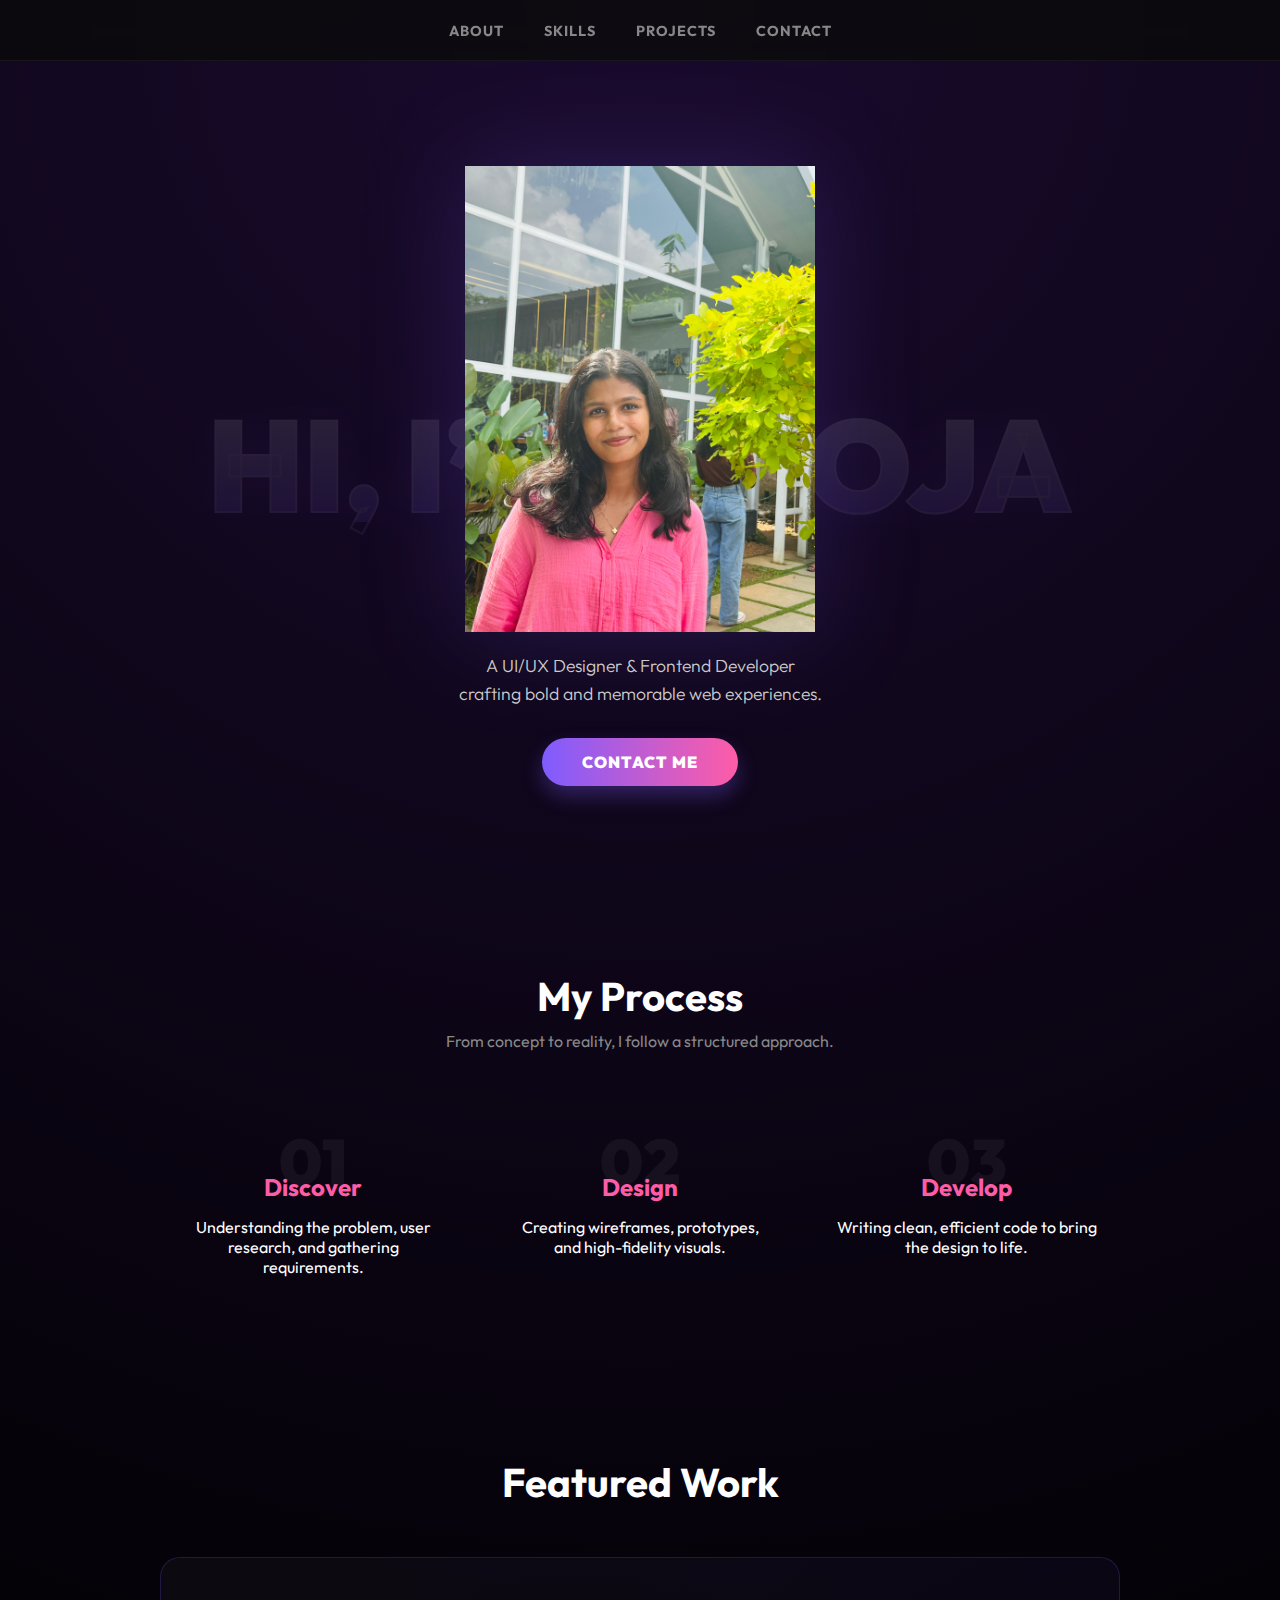
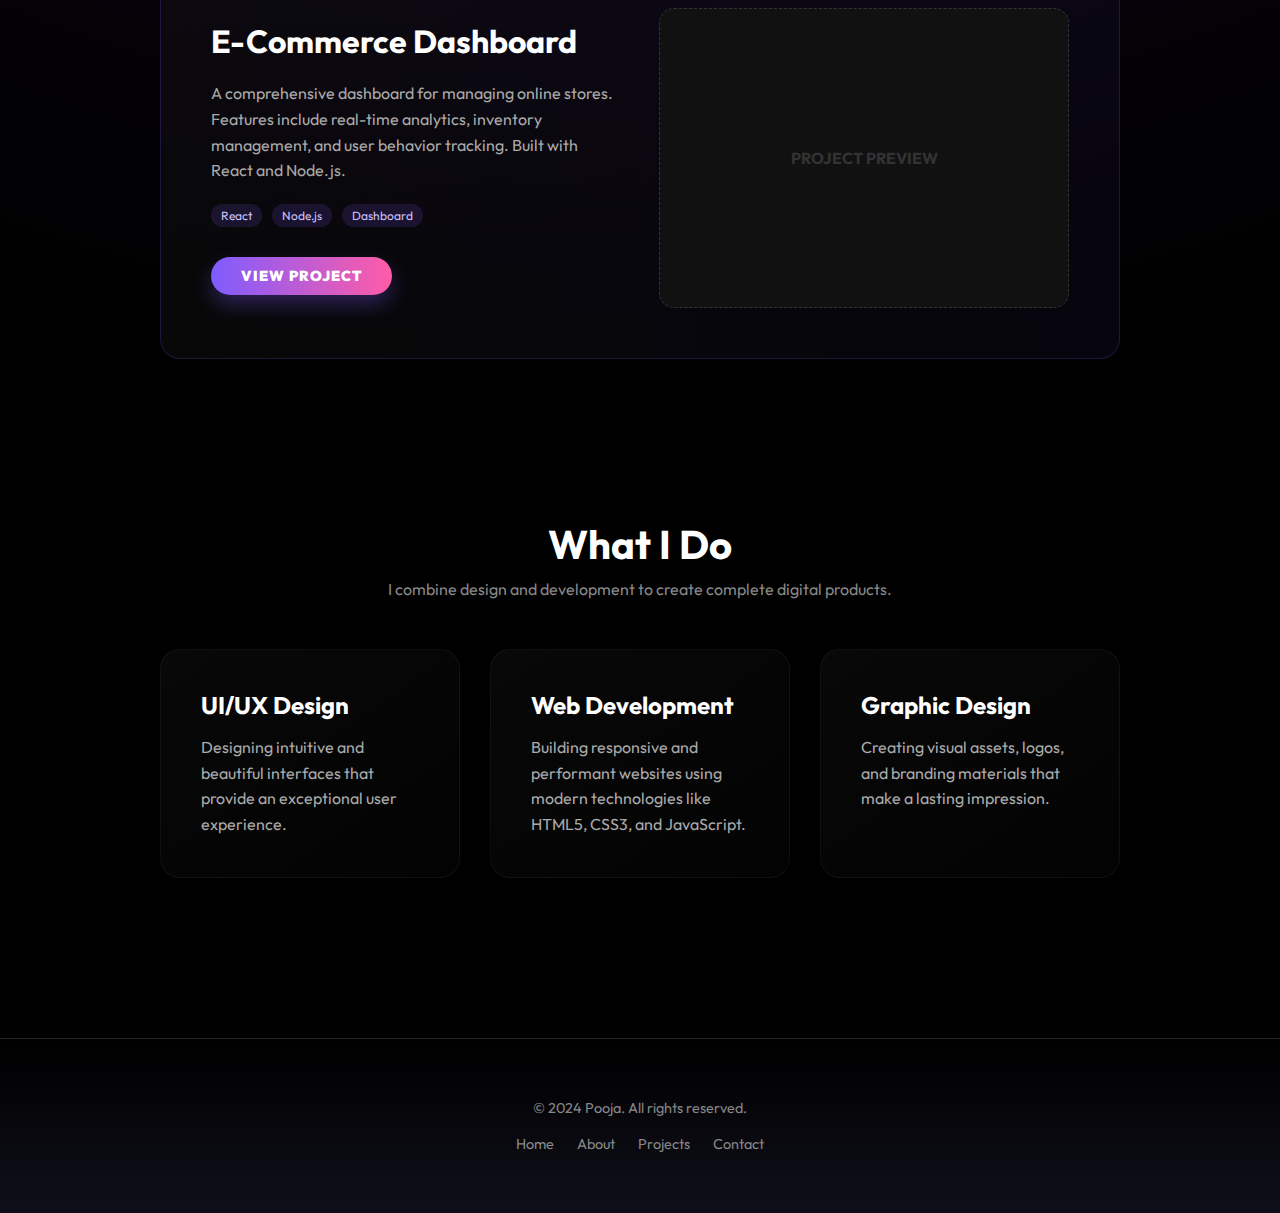
<file: index.html>
<!DOCTYPE html>
<html lang="en">

<head>
    <meta charset="UTF-8">
    <meta name="viewport" content="width=device-width, initial-scale=1.0">
    <title>Pooja | Portfolio</title>
    <link rel="stylesheet" href="style.css">
</head>

<body>

    <!-- NAVBAR -->
    <nav class="navbar">
        <ul>
            <li><a href="about.html">ABOUT</a></li>
            <li><a href="skills.html">SKILLS</a></li>
            <li><a href="projects.html">PROJECTS</a></li>
            <li><a href="contact.html">CONTACT</a></li>
        </ul>
    </nav>

    <!-- HERO -->
    <section class="hero">

        <!-- BIG BACK TEXT -->
        <h1 class="back-text">HI, I’M POOJA</h1>

        <!-- CHARACTER -->
        <img src="IMG-20250608-WA0037.jpg" class="avatar" alt="Pooja Avatar">

        <!-- FRONT CONTENT -->
        <div class="front">
            <p class="role">
                A UI/UX Designer & Frontend Developer <br>
                crafting bold and memorable web experiences.
            </p>

            <a href="contact.html" class="contact-btn">CONTACT ME</a>


        </div>

    </section>

    <!-- PROCESS SECTION -->
    <section class="section">
        <div class="section-header">
            <h2>My Process</h2>
            <p>From concept to reality, I follow a structured approach.</p>
        </div>

        <div class="process-grid">
            <div class="process-step">
                <div class="process-number">01</div>
                <h3>Discover</h3>
                <p>Understanding the problem, user research, and gathering requirements.</p>
            </div>
            <div class="process-step">
                <div class="process-number">02</div>
                <h3>Design</h3>
                <p>Creating wireframes, prototypes, and high-fidelity visuals.</p>
            </div>
            <div class="process-step">
                <div class="process-number">03</div>
                <h3>Develop</h3>
                <p>Writing clean, efficient code to bring the design to life.</p>
            </div>
        </div>
    </section>

    <!-- FEATURED PROJECT -->
    <section class="section">
        <div class="section-header">
            <h2>Featured Work</h2>
        </div>

        <div class="featured-project">
            <div class="featured-content">
                <h3>E-Commerce Dashboard</h3>
                <p style="color: #aaa; margin-bottom: 20px; line-height: 1.6;">
                    A comprehensive dashboard for managing online stores. Features include real-time analytics,
                    inventory management, and user behavior tracking.
                    Built with React and Node.js.
                </p>
                <div class="project-tags" style="margin-bottom: 30px;">
                    <span class="tag">React</span>
                    <span class="tag">Node.js</span>
                    <span class="tag">Dashboard</span>
                </div>
                <a href="projects.html" class="contact-btn" style="padding: 10px 30px; font-size: 0.9em;">View
                    Project</a>
            </div>
            <div class="featured-img">
                PROJECT PREVIEW
            </div>
        </div>
    </section>

    <!-- SERVICES / WHAT I DO -->
    <section class="section">
        <div class="section-header">
            <h2>What I Do</h2>
            <p>I combine design and development to create complete digital products.</p>
        </div>

        <div class="services-grid">
            <div class="service-card">
                <h3>UI/UX Design</h3>
                <p>Designing intuitive and beautiful interfaces that provide an exceptional user experience.</p>
            </div>
            <div class="service-card">
                <h3>Web Development</h3>
                <p>Building responsive and performant websites using modern technologies like HTML5, CSS3, and
                    JavaScript.</p>
            </div>
            <div class="service-card">
                <h3>Graphic Design</h3>
                <p>Creating visual assets, logos, and branding materials that make a lasting impression.</p>
            </div>
        </div>
    </section>

    <!-- FOOTER -->
    <footer>
        <p>&copy; 2024 Pooja. All rights reserved.</p>
        <br>
        <a href="index.html">Home</a>
        <a href="about.html">About</a>
        <a href="projects.html">Projects</a>
        <a href="contact.html">Contact</a>
    </footer>

</body>


</html>
</file>
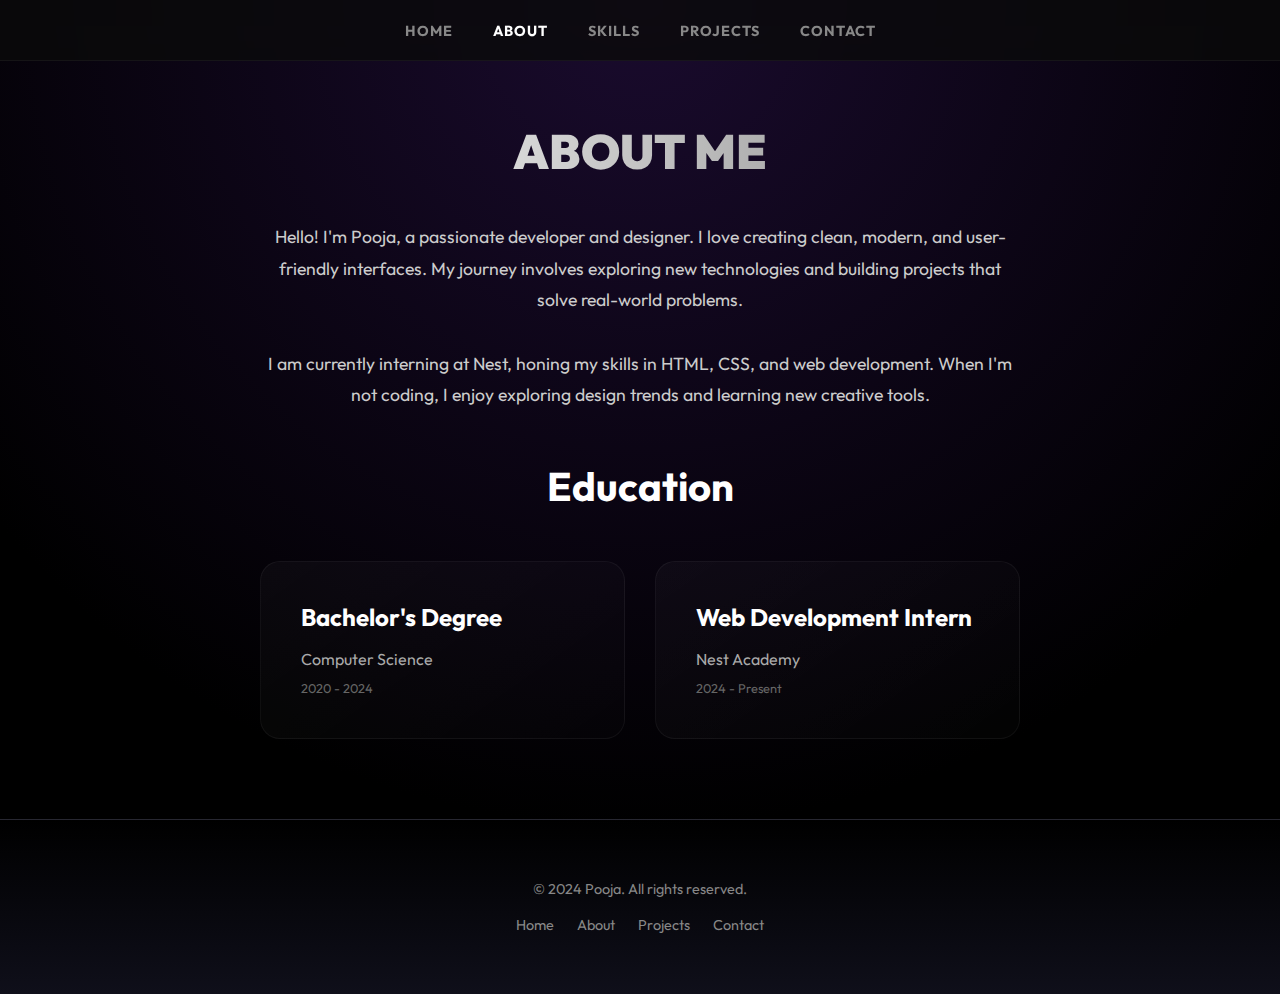
<file: about.html>
<!DOCTYPE html>
<html lang="en">

<head>
    <meta charset="UTF-8">
    <meta name="viewport" content="width=device-width, initial-scale=1.0">
    <title>About | Pooja Portfolio</title>
    <link rel="stylesheet" href="style.css">
</head>

<body>

    <!-- NAVBAR -->
    <nav class="navbar">
        <ul>
            <li><a href="index.html">HOME</a></li>
            <li><a href="about.html" style="color: white;">ABOUT</a></li>
            <li><a href="skills.html">SKILLS</a></li>
            <li><a href="projects.html">PROJECTS</a></li>
            <li><a href="contact.html">CONTACT</a></li>
        </ul>
    </nav>

    <div class="page-container">
        <h1 class="page-title">About Me</h1>


        <div style="font-size: 1.1em; line-height: 1.8; color: #ccc; margin-bottom: 50px;">
            <p>
                Hello! I'm Pooja, a passionate developer and designer. I love creating clean, modern, and user-friendly
                interfaces.
                My journey involves exploring new technologies and building projects that solve real-world problems.
            </p>
            <br>
            <p>
                I am currently interning at Nest, honing my skills in HTML, CSS, and web development.
                When I'm not coding, I enjoy exploring design trends and learning new creative tools.
            </p>
        </div>

        <div class="section-header">
            <h2>Education</h2>
        </div>

        <div class="services-grid"> <!-- Reusing grid for Education blocks -->
            <div class="service-card">
                <h3>Bachelor's Degree</h3>
                <p>Computer Science</p>
                <p style="color: #666; font-size: 0.8em; margin-top: 5px;">2020 - 2024</p>
            </div>
            <div class="service-card">
                <h3>Web Development Intern</h3>
                <p>Nest Academy</p>
                <p style="color: #666; font-size: 0.8em; margin-top: 5px;">2024 - Present</p>
            </div>
        </div>
    </div>

    <!-- FOOTER -->
    <footer>
        <p>&copy; 2024 Pooja. All rights reserved.</p>
        <br>
        <a href="index.html">Home</a>
        <a href="about.html">About</a>
        <a href="projects.html">Projects</a>
        <a href="contact.html">Contact</a>
    </footer>

</body>

</html>
</file>
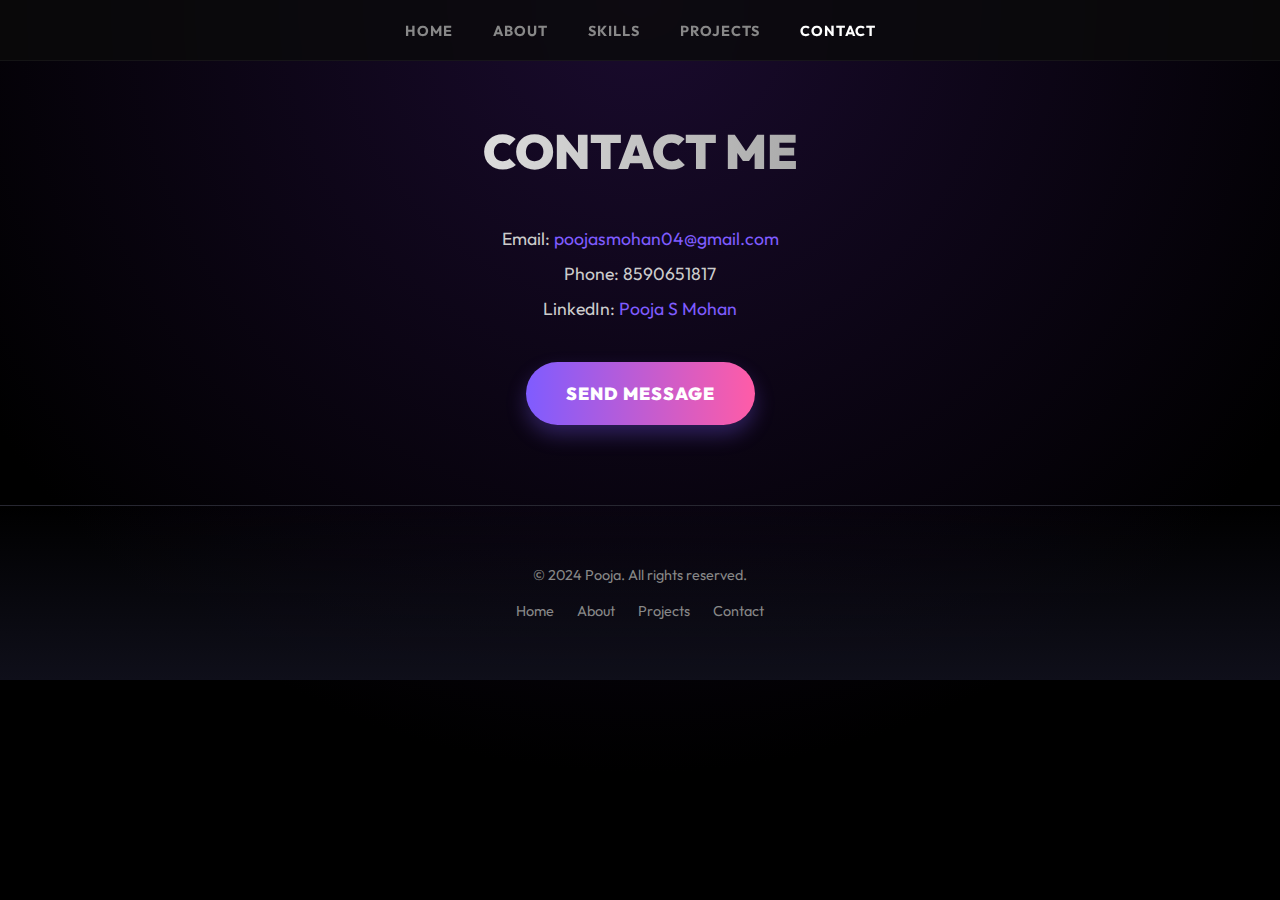
<file: contact.html>
<!DOCTYPE html>
<html lang="en">

<head>
    <meta charset="UTF-8">
    <meta name="viewport" content="width=device-width, initial-scale=1.0">
    <title>Contact | Pooja Portfolio</title>
    <link rel="stylesheet" href="style.css">
</head>

<body>

    <!-- NAVBAR -->
    <nav class="navbar">
        <ul>
            <li><a href="index.html">HOME</a></li>
            <li><a href="about.html">ABOUT</a></li>
            <li><a href="skills.html">SKILLS</a></li>
            <li><a href="projects.html">PROJECTS</a></li>
            <li><a href="contact.html" style="color: white;">CONTACT</a></li>
        </ul>
    </nav>

    <div class="page-container">
        <h1 class="page-title">Contact Me</h1>

        <div style="font-size: 1.1em; line-height: 2; color: #ccc;">
            <p>Email: <a href="mailto:poojasmohan04@gmail.com"
                    style="color: #7f5cff; text-decoration: none;">poojasmohan04@gmail.com</a></p>
            <p>Phone: 8590651817</p>
            <p>
                LinkedIn:
                <a href="https://www.linkedin.com/in/poojasmohan" target="_blank"
                    style="color: #7f5cff; text-decoration: none;">
                    Pooja S Mohan
                </a>
            </p>

            <br>
            <a href="mailto:poojasmohan04@gmail.com" class="contact-btn">Send Message</a>
        </div>
    </div>

    <!-- FOOTER -->
    <footer>
        <p>&copy; 2024 Pooja. All rights reserved.</p>
        <br>
        <a href="index.html">Home</a>
        <a href="about.html">About</a>
        <a href="projects.html">Projects</a>
        <a href="contact.html">Contact</a>
    </footer>

</body>

</html>
</file>
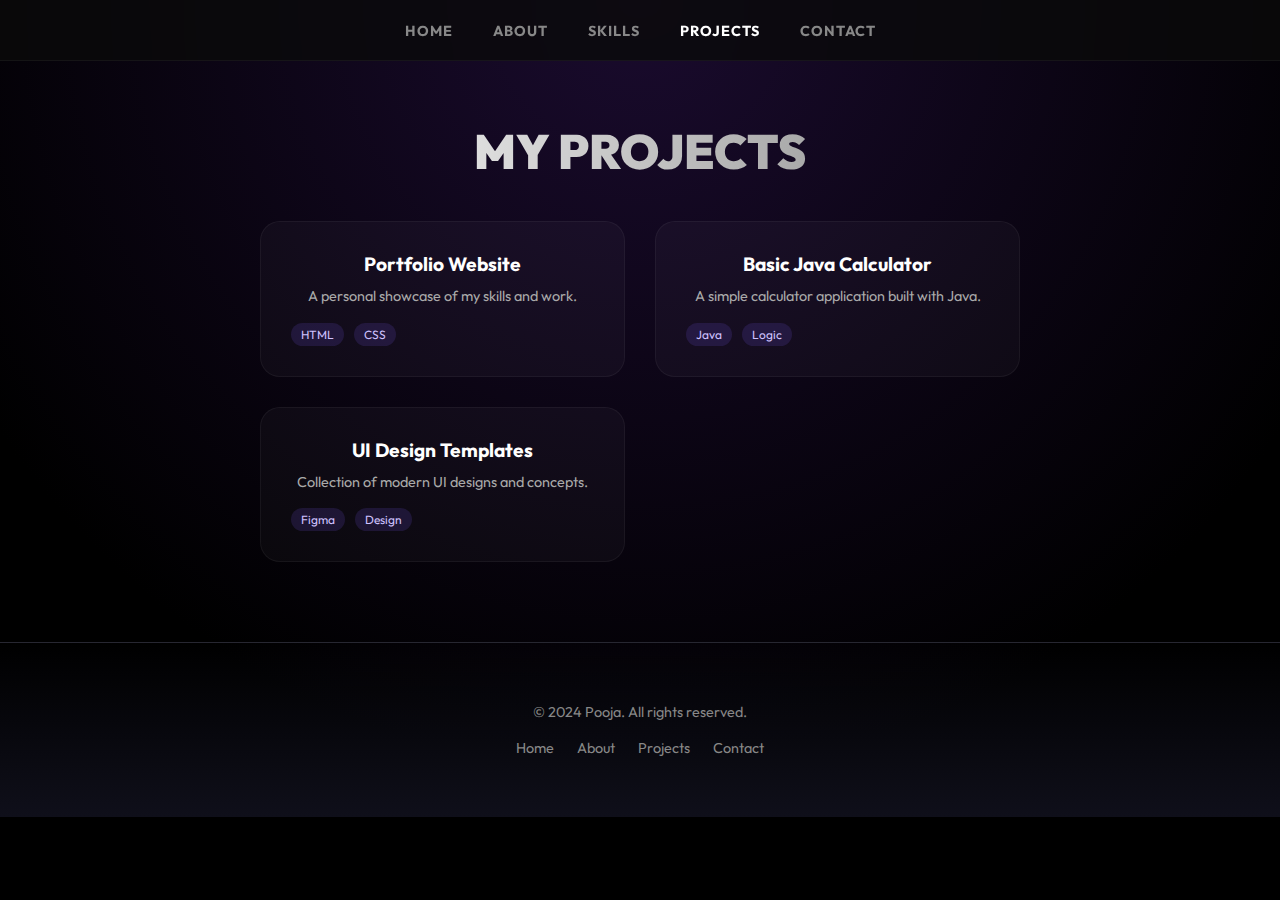
<file: projects.html>
<!DOCTYPE html>
<html lang="en">

<head>
    <meta charset="UTF-8">
    <meta name="viewport" content="width=device-width, initial-scale=1.0">
    <title>Projects | Pooja Portfolio</title>
    <link rel="stylesheet" href="style.css">
</head>

<body>

    <!-- NAVBAR -->
    <nav class="navbar">
        <ul>
            <li><a href="index.html">HOME</a></li>
            <li><a href="about.html">ABOUT</a></li>
            <li><a href="skills.html">SKILLS</a></li>
            <li><a href="projects.html" style="color: white;">PROJECTS</a></li>
            <li><a href="contact.html">CONTACT</a></li>
        </ul>
    </nav>

    <div class="page-container">
        <h1 class="page-title">My Projects</h1>

        <div class="project-grid">
            <div class="project-card">
                <h3>Portfolio Website</h3>
                <p>A personal showcase of my skills and work.</p>
                <div class="project-tags">
                    <span class="tag">HTML</span>
                    <span class="tag">CSS</span>
                </div>
            </div>
            <div class="project-card">
                <h3>Basic Java Calculator</h3>
                <p>A simple calculator application built with Java.</p>
                <div class="project-tags">
                    <span class="tag">Java</span>
                    <span class="tag">Logic</span>
                </div>
            </div>
            <div class="project-card">
                <h3>UI Design Templates</h3>
                <p>Collection of modern UI designs and concepts.</p>
                <div class="project-tags">
                    <span class="tag">Figma</span>
                    <span class="tag">Design</span>
                </div>
            </div>
        </div>
    </div>

    <!-- FOOTER -->
    <footer>
        <p>&copy; 2024 Pooja. All rights reserved.</p>
        <br>
        <a href="index.html">Home</a>
        <a href="about.html">About</a>
        <a href="projects.html">Projects</a>
        <a href="contact.html">Contact</a>
    </footer>

</body>

</html>
</file>
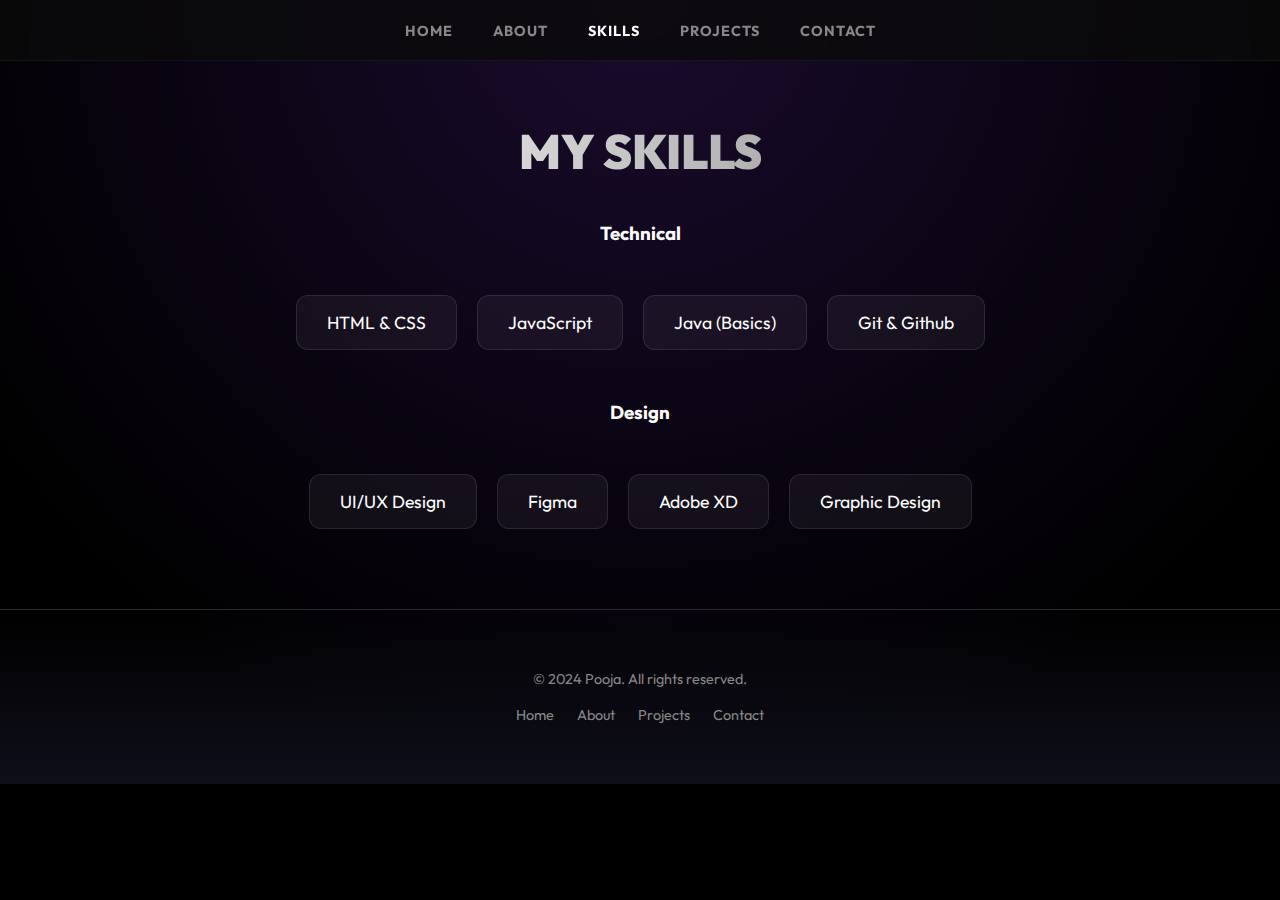
<file: skills.html>
<!DOCTYPE html>
<html lang="en">

<head>
    <meta charset="UTF-8">
    <meta name="viewport" content="width=device-width, initial-scale=1.0">
    <title>Skills | Pooja Portfolio</title>
    <link rel="stylesheet" href="style.css">
</head>

<body>

    <!-- NAVBAR -->
    <nav class="navbar">
        <ul>
            <li><a href="index.html">HOME</a></li>
            <li><a href="about.html">ABOUT</a></li>
            <li><a href="skills.html" style="color: white;">SKILLS</a></li>
            <li><a href="projects.html">PROJECTS</a></li>
            <li><a href="contact.html">CONTACT</a></li>
        </ul>
    </nav>


    <div class="page-container">
        <h1 class="page-title">My Skills</h1>

        <div class="section-header">
            <h3 style="margin-bottom: 20px;">Technical</h3>
        </div>
        <ul class="styled-list" style="margin-bottom: 50px;">
            <li>HTML & CSS</li>
            <li>JavaScript</li>
            <li>Java (Basics)</li>
            <li>Git & Github</li>
        </ul>

        <div class="section-header">
            <h3 style="margin-bottom: 20px;">Design</h3>
        </div>
        <ul class="styled-list">
            <li>UI/UX Design</li>
            <li>Figma</li>
            <li>Adobe XD</li>
            <li>Graphic Design</li>
        </ul>
    </div>

    <!-- FOOTER -->
    <footer>
        <p>&copy; 2024 Pooja. All rights reserved.</p>
        <br>
        <a href="index.html">Home</a>
        <a href="about.html">About</a>
        <a href="projects.html">Projects</a>
        <a href="contact.html">Contact</a>
    </footer>

</body>

</html>
</file>
<file: style.css>
@import url('https://fonts.googleapis.com/css2?family=Outfit:wght@300;700;900&display=swap');

* {
    margin: 0;
    padding: 0;
    box-sizing: border-box;
}

body {
    font-family: 'Outfit', sans-serif;
    /* Deep colorful background */
    background: radial-gradient(circle at top center, #1a0b2e, #000000 70%);
    color: white;
    overflow-x: hidden;
    min-height: 100vh;
}

/* NAVBAR */
.navbar {
    position: sticky;
    top: 0;
    background: rgba(10, 10, 10, 0.8);
    backdrop-filter: blur(15px);
    padding: 20px 0;
    z-index: 1000;
    border-bottom: 1px solid rgba(255, 255, 255, 0.05);
}

.navbar ul {
    list-style: none;
    display: flex;
    justify-content: center;
    gap: 40px;
    padding: 0 20px;
}

.navbar a {
    text-decoration: none;
    color: #888;
    font-weight: 700;
    font-size: 0.9em;
    letter-spacing: 1px;
    transition: color 0.3s;
    text-transform: uppercase;
}

.navbar a:hover {
    color: #fff;
}

/* HERO SECTION */
.hero {
    position: relative;
    height: calc(100vh - 70px);
    display: flex;
    flex-direction: column;
    align-items: center;
    justify-content: center;
    text-align: center;
    overflow: hidden;
}

/* BIG BACK TEXT */
.back-text {
    position: absolute;
    top: 50%;
    left: 50%;
    transform: translate(-50%, -60%);
    font-size: 10vw;
    white-space: nowrap;
    font-weight: 900;
    /* FILLED POP TEXT */
    color: transparent;
    -webkit-text-stroke: 2px rgba(255, 255, 255, 0.5);
    background: linear-gradient(180deg, #fff, #7f5cff);
    -webkit-background-clip: text;
    background-clip: text;
    /* standard property */
    opacity: 0.1;
    /* Subtle fill behind */

    text-transform: uppercase;
    z-index: 1;
    pointer-events: none;
    line-height: 0.9;
    filter: drop-shadow(0 0 20px rgba(127, 92, 255, 0.5));
}

.back-text span {
    display: block;
    font-size: 0.4em;
    /* Smaller text for sub-line if needed */
    color: rgba(255, 255, 255, 0.05);
    -webkit-text-stroke: 0;
}

/* AVATAR */
.avatar {
    position: relative;
    z-index: 2;
    width: 350px;
    max-width: 80%;
    filter: drop-shadow(0 0 50px rgba(127, 92, 255, 0.2));
    animation: float 6s ease-in-out infinite;
}

@keyframes float {
    0% {
        transform: translateY(0px);
    }

    50% {
        transform: translateY(-15px);
    }

    100% {
        transform: translateY(0px);
    }
}

/* FRONT CONTENT */
.front {
    position: relative;
    z-index: 3;
    margin-top: 20px;
    max-width: 500px;
    padding: 0 20px;
}

.role {
    font-size: 1.1em;
    color: #ccc;
    margin-bottom: 30px;
    line-height: 1.6;
    font-weight: 300;
}

/* BUTTON */
.contact-btn {
    display: inline-block;
    padding: 14px 40px;
    border-radius: 50px;
    border: none;
    font-weight: 900;
    color: white;
    background: linear-gradient(90deg, #7f5cff, #ff5ca7);
    cursor: pointer;
    text-decoration: none;
    /* For link usage */
    box-shadow: 0 10px 20px rgba(127, 92, 255, 0.3);
    transition: transform 0.2s, box-shadow 0.2s;
    text-transform: uppercase;
    letter-spacing: 1px;
}

.contact-btn:hover {
    transform: translateY(-2px);
    box-shadow: 0 15px 30px rgba(127, 92, 255, 0.4);
}

/* INNER PAGES */
.page-container {
    max-width: 800px;
    margin: 60px auto;
    padding: 0 20px;
    text-align: center;
}

.page-title {
    font-size: 3em;
    font-weight: 900;
    margin-bottom: 40px;
    background: linear-gradient(90deg, #fff, #888);
    -webkit-background-clip: text;
    -webkit-text-fill-color: transparent;
    text-transform: uppercase;
}

/* LIST STYLES */
.styled-list {
    list-style: none;
    display: flex;
    flex-wrap: wrap;
    justify-content: center;
    gap: 20px;
}

.styled-list li {
    background: rgba(255, 255, 255, 0.05);
    padding: 15px 30px;
    border-radius: 12px;
    border: 1px solid rgba(255, 255, 255, 0.1);
    font-size: 1.1em;
    transition: background 0.3s;
}

.styled-list li:hover {
    background: rgba(255, 255, 255, 0.1);
}

/* PROJECTS GRID */
.project-grid {
    display: grid;
    grid-template-columns: repeat(auto-fit, minmax(250px, 1fr));
    gap: 30px;
    margin-top: 20px;
}

.project-card {
    background: rgba(255, 255, 255, 0.03);
    padding: 30px;
    border-radius: 20px;
    border: 1px solid rgba(255, 255, 255, 0.05);
    transition: transform 0.3s;
}

.project-card:hover {
    transform: translateY(-5px);
    background: rgba(255, 255, 255, 0.06);
}

.project-card h3 {
    margin-bottom: 10px;
    font-size: 1.2em;
}

.project-card p {
    color: #aaa;
    font-size: 0.9em;
    line-height: 1.5;
}

.project-tags {
    margin-top: 15px;
    display: flex;
    gap: 10px;
    flex-wrap: wrap;
}

.tag {
    font-size: 0.75em;
    background: rgba(127, 92, 255, 0.15);
    color: #cfc2ff;
    padding: 4px 10px;
    border-radius: 12px;
}

/* SECTIONS (Home & General) */
.section {
    padding: 80px 20px;
    max-width: 1000px;
    margin: 0 auto;
}

.section-header {
    text-align: center;
    margin-bottom: 50px;
}

.section-header h2 {
    font-size: 2.5em;
    margin-bottom: 10px;
}

.section-header p {
    color: #888;
}

/* SERVICES GRID */
.services-grid {
    display: grid;
    grid-template-columns: repeat(auto-fit, minmax(280px, 1fr));
    gap: 30px;
}

.service-card {
    background: linear-gradient(145deg, rgba(255, 255, 255, 0.03), rgba(255, 255, 255, 0.01));
    padding: 40px;
    border-radius: 20px;
    border: 1px solid rgba(255, 255, 255, 0.05);
    text-align: left;
    transition: transform 0.3s;
}

.service-card:hover {
    transform: translateY(-5px);
    border-color: rgba(127, 92, 255, 0.3);
}

.service-card h3 {
    font-size: 1.5em;
    margin-bottom: 15px;
    color: #fff;
}

.service-card p {
    color: #aaa;
    line-height: 1.6;
}

/* SOCIAL ICONS */
.social-links {
    margin-top: 30px;
    display: flex;
    gap: 20px;
    justify-content: left;
    /* Aligned with left content in Hero */
}

/* FOOTER */
footer {
    border-top: 1px solid rgba(255, 255, 255, 0.1);
    background: linear-gradient(to top, #0f0f1a, transparent);
    padding: 60px 20px;
    text-align: center;
    color: #888;
    margin-top: 80px;
    font-size: 0.9em;
}

/* PROCESS SECTION */
.process-grid {
    display: flex;
    justify-content: space-around;
    flex-wrap: wrap;
    gap: 20px;
    margin-top: 40px;
}

.process-step {
    flex: 1;
    min-width: 250px;
    text-align: center;
    padding: 20px;
    position: relative;
}

.process-number {
    font-size: 4em;
    font-weight: 900;
    color: rgba(255, 255, 255, 0.05);
    margin-bottom: -30px;
    z-index: 0;
    position: relative;
}

.process-step h3 {
    font-size: 1.5em;
    color: #ff5ca7;
    margin-bottom: 15px;
    position: relative;
    z-index: 1;
}

/* FEATURED PROJECT */
.featured-project {
    background: linear-gradient(90deg, rgba(255, 255, 255, 0.03), rgba(127, 92, 255, 0.05));
    border: 1px solid rgba(127, 92, 255, 0.2);
    border-radius: 20px;
    padding: 50px;
    display: flex;
    flex-wrap: wrap;
    align-items: center;
    gap: 40px;
}

.featured-content {
    flex: 1;
    min-width: 300px;
}

.featured-content h3 {
    font-size: 2em;
    color: #fff;
    margin-bottom: 20px;
}

.featured-img {
    flex: 1;
    min-width: 300px;
    height: 300px;
    background: #111;
    border-radius: 15px;
    display: flex;
    align-items: center;
    justify-content: center;
    color: #333;
    font-weight: bold;
    border: 1px dashed #333;
}

footer a {
    color: #888;
    text-decoration: none;
    margin: 0 10px;
    transition: color 0.3s;
}

footer a:hover {
    color: #fff;
}
</file>
